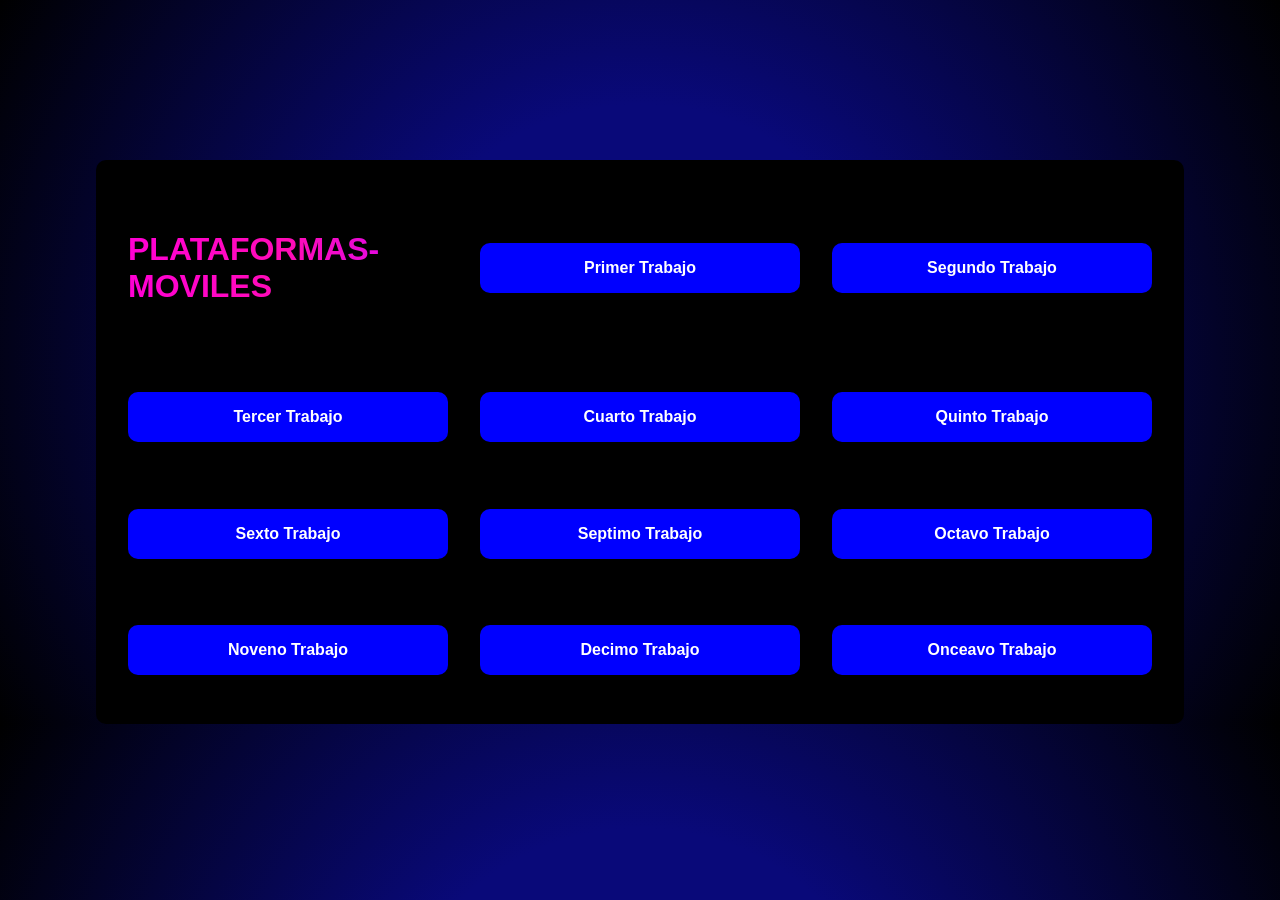
<file: index.html>
<!DOCTYPE html>
<html lang="en">
<head>
    <meta charset="UTF-8">
    <meta name="viewport" content="width=device-width, initial-scale=1.0">
    <title>Document</title>
    <link rel="stylesheet" href="style.css">
</head>
<body>
   
    <form action="" method="post">
         <h1 class="texto-animado">Plataformas-Moviles</h1>
        
        <a href="tp-1/">Primer Trabajo</a>
        <a href="tp-2/">Segundo Trabajo</a>
        <a href="tp-3/">Tercer Trabajo</a>
        <a href="tp-4/">Cuarto Trabajo</a>
        <a href="tp-5/">Quinto Trabajo</a>
        <a href="tp-6/">Sexto Trabajo</a>
        <a href="tp-7/">Septimo Trabajo</a>
        <a href="tp-8/">Octavo Trabajo</a>
        <a href="tp-9/">Noveno Trabajo</a>
        <a href="tp-10/">Decimo Trabajo</a>
        <a href="tp-11/">Onceavo Trabajo</a>
    </form>
</body>
</html>
</file>
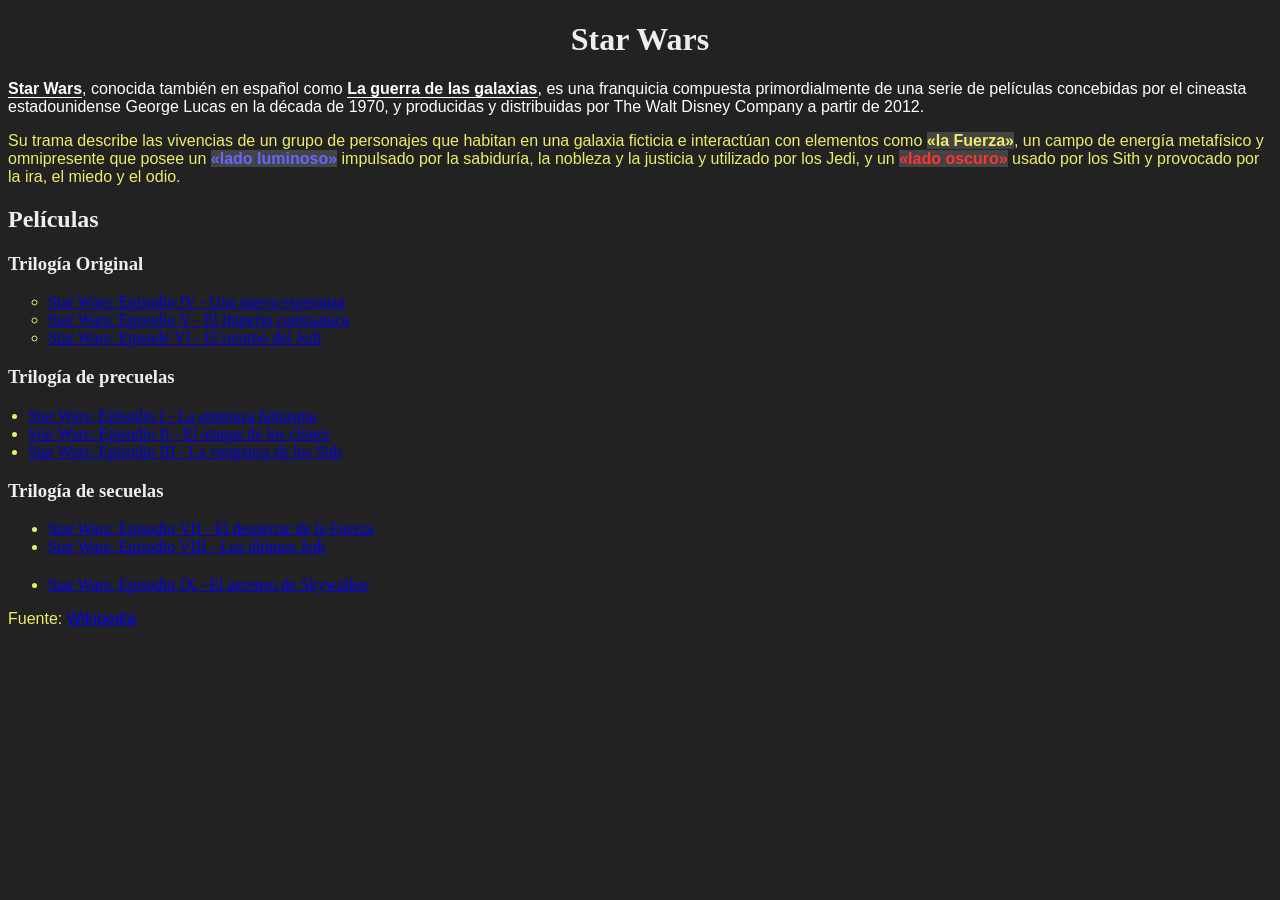
<file: tp-2/index.html>
<!DOCTYPE html>
<html>
<head>
    <meta charset="utf-8">
    <meta name="viewport" content="width=device-width, initial-scale=1">
    <title>TP2 - Selectores CSS</title>
</head>
<body>
    <style>
        
body {
    background-color: #222;
    color: #ee6;
}


h1 {
    text-align: center;
    transition: 1.5s ease;
}


p {
    font-family: sans-serif;
}


h1, h2, h3 {
    color: #eee;
}


strong {
    border-bottom: 1px solid white;
}


.the-force {
    background-color: #444;
    font-weight: bold;
}


.light-side {
    color: #66f;
}


.dark-side {
    color: #f33;
}


#og-trilogy {
    list-style-type: circle;
}


.movies-list:nth-of-type(2) {
    padding-left: 20px;
}


.movies-list:nth-of-type(3) li:last-child {
    margin-top: 20px;
}
h1:hover{
    color:rgb(255, 255, 0);
    transition: 1.5s ease;
    cursor: pointer;
}
#First{
    color:white
}
    </style>
    <h1>Star Wars</h1>
    <p id="First"><strong>Star Wars</strong>, conocida también en español como <strong>La guerra de las galaxias</strong>, es una franquicia compuesta primordialmente de una serie de películas concebidas por el cineasta estadounidense George Lucas en la década de 1970, y producidas y distribuidas por <a>The Walt Disney Company</a> a partir de 2012.</p>
    <p>Su trama describe las vivencias de un grupo de personajes que habitan en una galaxia ficticia e interactúan con elementos como <span class="the-force">«la Fuerza»</span>, un campo de energía metafísico y omnipresente que posee un <span class="the-force light-side">«lado luminoso»</span> impulsado por la sabiduría, la nobleza y la justicia y utilizado por los Jedi, y un <span class="the-force dark-side">«lado oscuro»</span> usado por los Sith y provocado por la ira, el miedo y el odio.</p>
    <h2>Películas</h2>
    <h3>Trilogía Original</h3>
    <ul id="og-trilogy" class="movies-list">
        <li><a href="https://es.wikipedia.org/wiki/Star_Wars:_Episodio_IV_-_Una_nueva_esperanza">Star Wars: Episodio IV - Una nueva esperanza</a></li>
        <li><a href="https://es.wikipedia.org/wiki/Star_Wars:_Episodio_V_-_El_Imperio_contraataca">Star Wars: Episodio V - El Imperio contraataca</a></li>
        <li><a href="https://es.wikipedia.org/wiki/Star_Wars:_Episode_VI_-_Return_of_the_Jedi">Star Wars: Episode VI - El retorno del Jedi</a></li>
    </ul>
    <h3>Trilogía de precuelas</h3>
    <ul class="movies-list">
        <li><a href="https://es.wikipedia.org/wiki/Star_Wars:_Episodio_I_-_La_amenaza_fantasma">Star Wars: Episodio I - La amenaza fantasma</a></li>
        <li><a href="https://es.wikipedia.org/wiki/Star_Wars:_Episodio_II_-_El_ataque_de_los_clones">Star Wars: Episodio II - El ataque de los clones</a></li>
        <li><a href="https://es.wikipedia.org/wiki/Star_Wars:_Episodio_III_-_La_venganza_de_los_Sith">Star Wars: Episodio III - La venganza de los Sith</a></li>
    </ul>
    <h3>Trilogía de secuelas</h3>
    <ul class="movies-list">
        <li><a href="https://es.wikipedia.org/wiki/Star_Wars:_Episodio_VII_-_El_despertar_de_la_Fuerza">Star Wars: Episodio VII - El despertar de la Fuerza</a></li>
        <li><a href="https://es.wikipedia.org/wiki/Star_Wars:_Episodio_VIII_-_Los_últimos_Jedi">Star Wars: Episodio VIII - Los últimos Jedi</a></li>
        <li><a href="https://es.wikipedia.org/wiki/Star_Wars:_Episodio_IX_-_El_ascenso_de_Skywalker">Star Wars: Episodio IX - El ascenso de Skywalker</a></li>
    </ul>
    <p>Fuente: <a href="https://es.wikipedia.org/wiki/Star_Wars">Wikipedia</a></p>
</body>
</html>
</file>
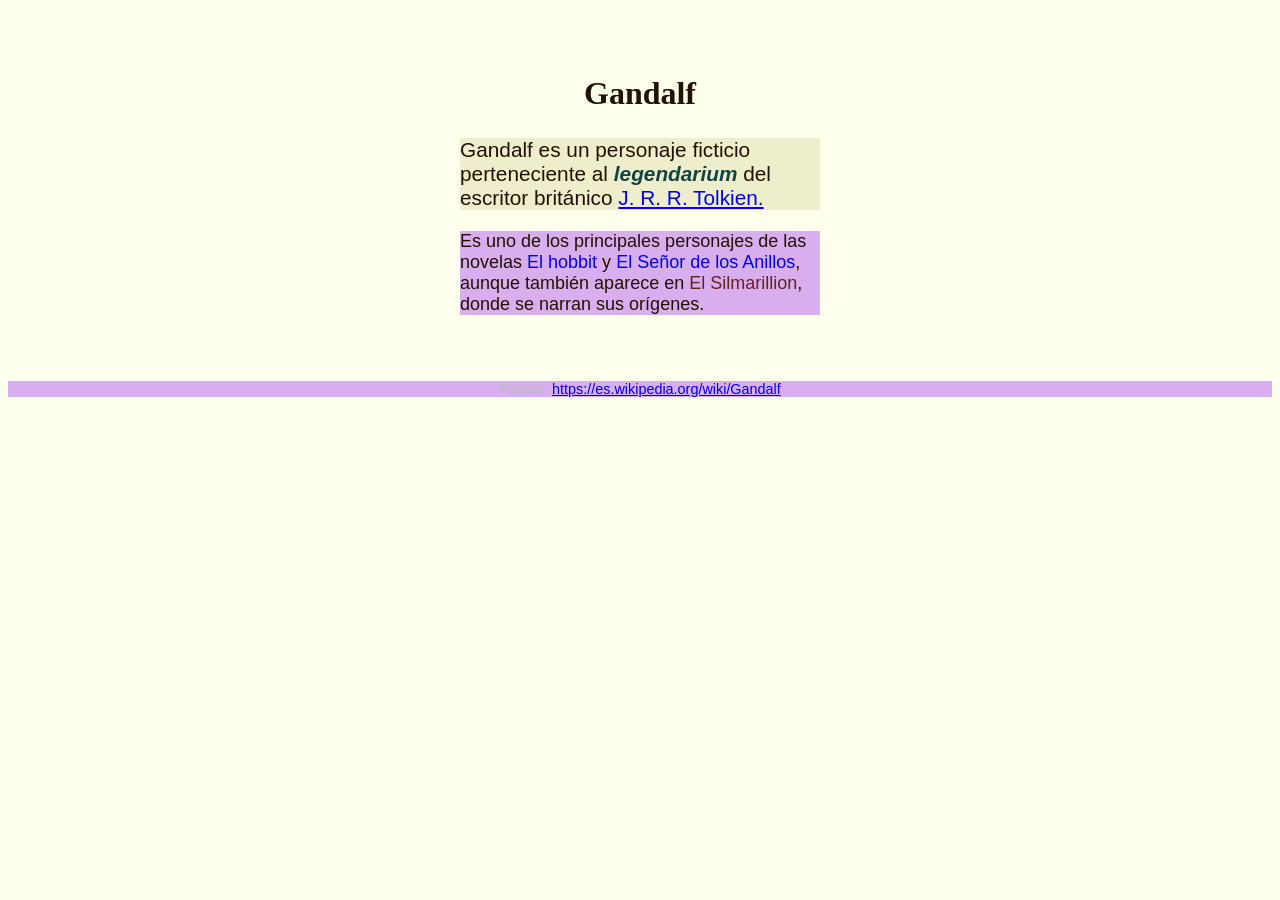
<file: tp-3/index.html>
<!DOCTYPE html>
<html lang="es">
<head>
	<meta charset="utf-8">
	<meta name="viewport" content="width=device-width, initial-scale=1">
	<title>TP3 - Especificidad CSS</title>
	<link rel="stylesheet" type="text/css" href="style.css">
</head>
<body>
	<article id="contenedor">
	<h1 class="titulo">Gandalf</h1>
		
		<p id="primer-parrafo" class="importante parrafo">
			Gandalf es un personaje ficticio perteneciente al <em>legendarium</em> del escritor británico <a href="https://es.wikipedia.org/wiki/J._R._R._Tolkien">J. R. R. Tolkien.</a>
		</p>
		
		<p class="novelas parrafo">
			Es uno de los principales personajes de las novelas <a href="https://es.wikipedia.org/wiki/El_hobbit">El hobbit</a> y <a href="https://es.wikipedia.org/wiki/El_Señor_de_los_Anillos">El Señor de los Anillos</a>, aunque también aparece en <span class="complicado" style="color: #622">El Silmarillion</span>, donde se narran sus orígenes.
		</p>
	</article>

	<p class="fuente parrafo">
		Fuente: <a href="https://es.wikipedia.org/wiki/Gandalf">https://es.wikipedia.org/wiki/Gandalf</a>
	</p>
</body>
</html>
</file>
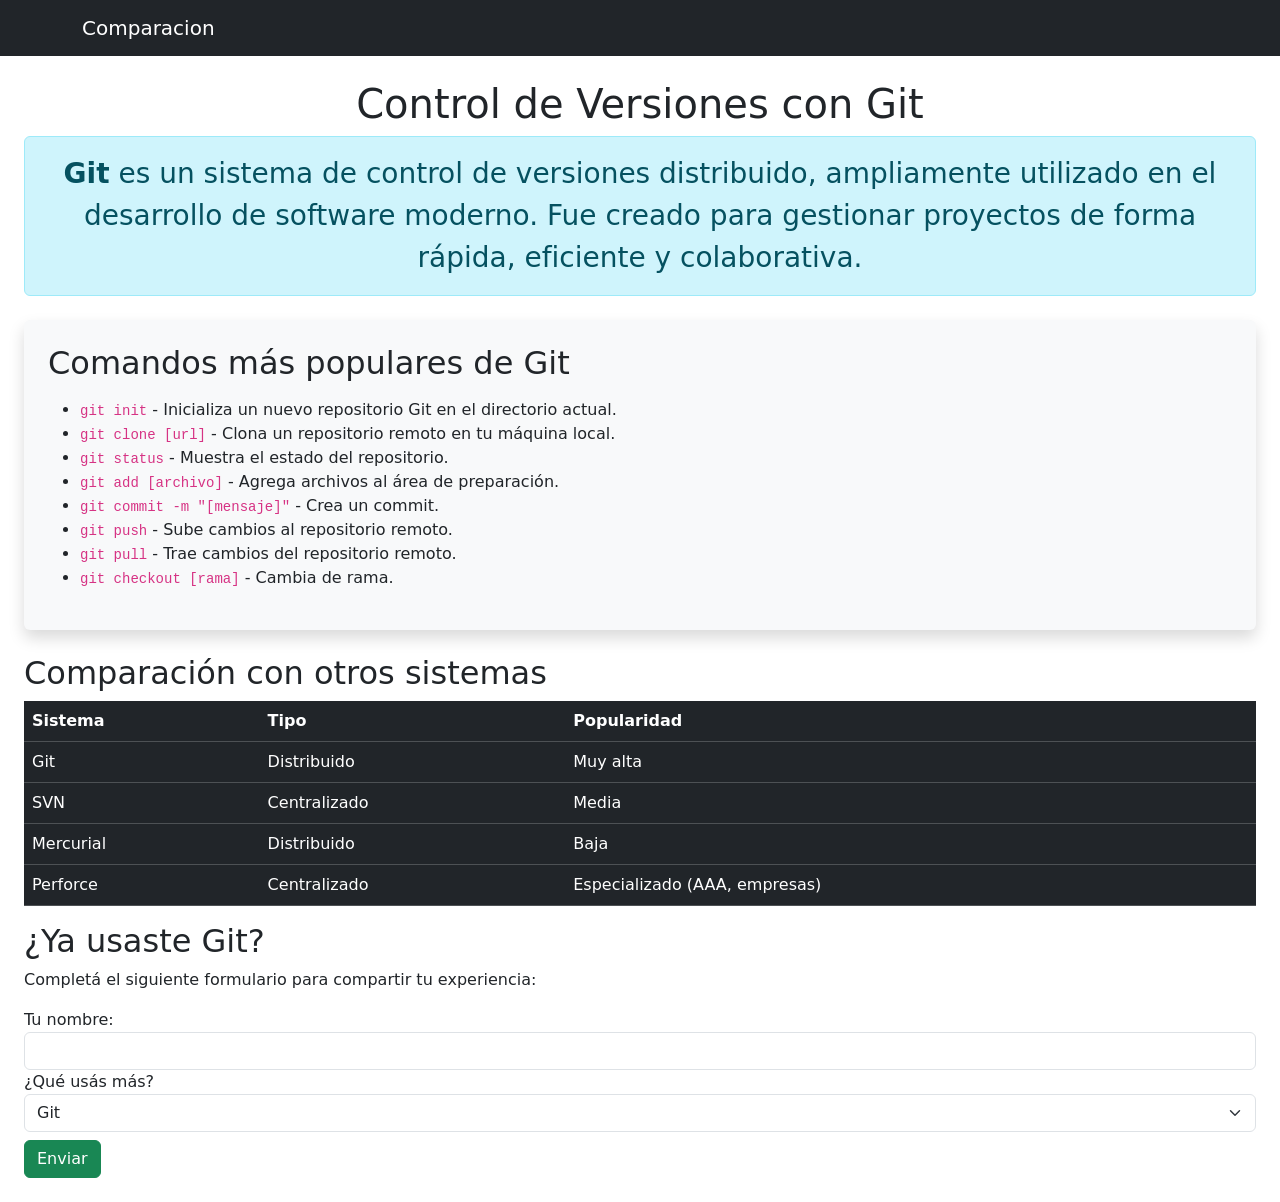
<file: tp-5/index.html>
<!DOCTYPE html>
<html lang="es">
<head>
    <meta charset="UTF-8">
    <meta name="viewport" content="width=device-width, initial-scale=1.0">
    <title>Control de Versiones con Git</title>
    <link href="https://cdn.jsdelivr.net/npm/bootstrap@5.3.3/dist/css/bootstrap.min.css" rel="stylesheet">
</head>
<body >
    <nav class="navbar navbar-expand-lg navbar-dark bg-dark mb-4">
        <div class="container">
          <a class="navbar-brand" href="#comparacion">Comparacion</a>
        </div>
    </nav>
    <h1 class="text-center">Control de Versiones con Git</h1>

    <p class="fs-3 alert alert-info text-center mx-4"><strong>Git</strong> es un sistema de control de versiones distribuido, ampliamente utilizado en el desarrollo de
        software moderno. Fue creado para gestionar proyectos de forma rápida, eficiente y colaborativa.</p>

        <div class="m-4 p-4 shadow rounded bg-light">
            <h2 class="mb-3">Comandos más populares de Git</h2>
            <ul class="mt-3">
              <li><code>git init</code> - Inicializa un nuevo repositorio Git en el directorio actual.</li>
              <li><code>git clone [url]</code> - Clona un repositorio remoto en tu máquina local.</li>
              <li><code>git status</code> - Muestra el estado del repositorio.</li>
              <li><code>git add [archivo]</code> - Agrega archivos al área de preparación.</li>
              <li><code>git commit -m "[mensaje]"</code> - Crea un commit.</li>
              <li><code>git push</code> - Sube cambios al repositorio remoto.</li>
              <li><code>git pull</code> - Trae cambios del repositorio remoto.</li>
              <li><code>git checkout [rama]</code> - Cambia de rama.</li>
            </ul>
          </div>
    <div class="capsula m-4">
        <h2 id="comparacion">Comparación con otros sistemas</h2>
    <table class="table table-hover table-dark">
        <thead>
            <tr>
                <th>Sistema</th>
                <th>Tipo</th>
                <th>Popularidad</th>
            </tr>
        </thead>
        <tbody>
            <tr>
                <td>Git</td>
                <td>Distribuido</td>
                <td>Muy alta</td>
            </tr>
            <tr>
                <td>SVN</td>
                <td>Centralizado</td>
                <td>Media</td>
            </tr>
            <tr>
                <td>Mercurial</td>
                <td>Distribuido</td>
                <td>Baja</td>
            </tr>
            <tr>
                <td>Perforce</td>
                <td>Centralizado</td>
                <td>Especializado (AAA, empresas)</td>
            </tr>
        </tbody>
    </table>

    <h2>¿Ya usaste Git?</h2>
    <p>Completá el siguiente formulario para compartir tu experiencia:</p>

    <form class="form" >
        <label for="nombre">Tu nombre:</label>
        <input type="text" id="nombre" name="nombre" class="form-control">

        <label for="experiencia">¿Qué usás más?</label><br>
        <select id="experiencia" name="experiencia" class="form-select">
            <option value="git">Git</option>
            <option value="github">Git + GitHub</option>
            <option value="otro">Otro sistema</option>
            <option value="ninguno">Todavía no uso ninguno</option>
        </select>

        <input type="submit" value="Enviar" class="btn btn-success mt-2">
    </form>
    </div>
    
</body>
</html>
</file>
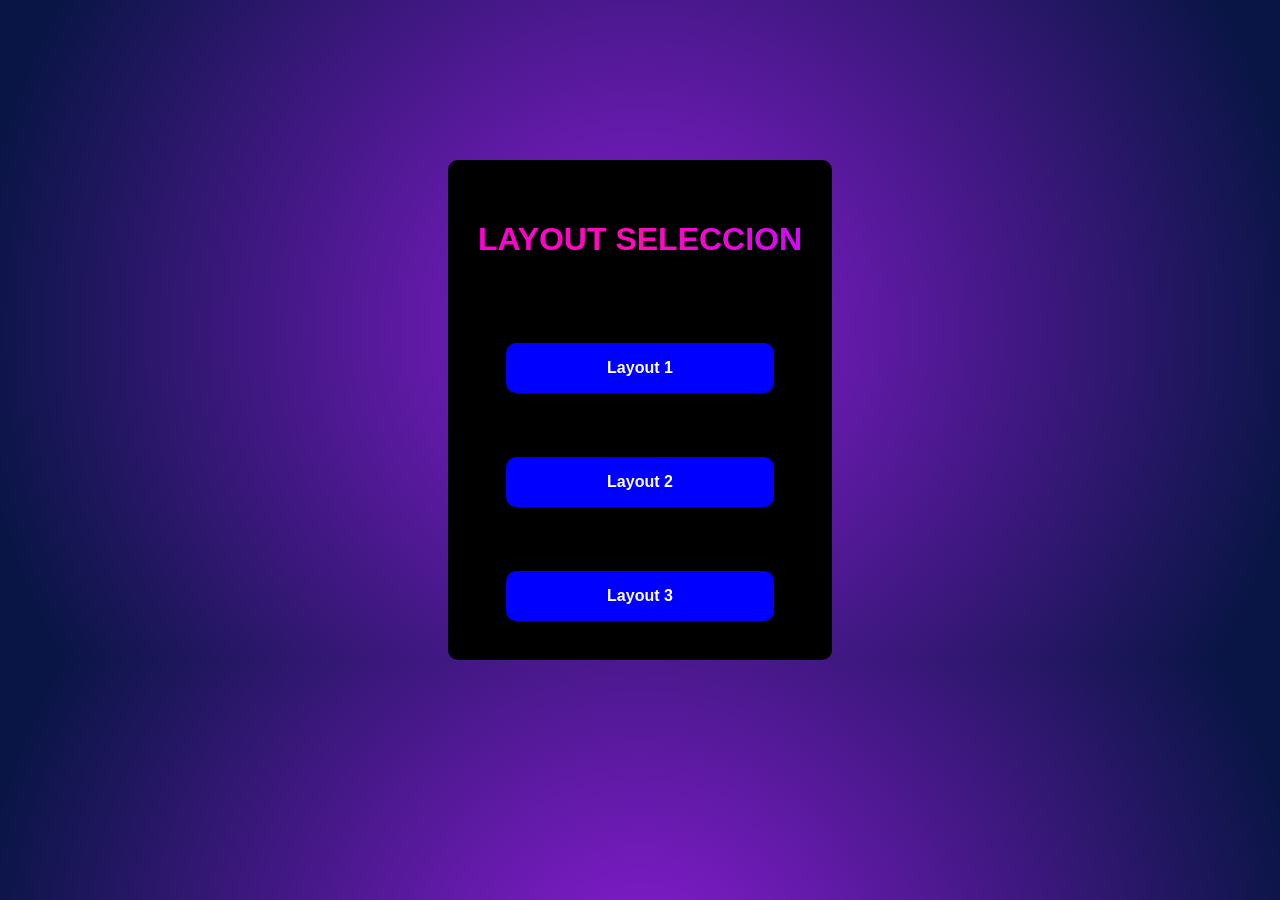
<file: tp-6/index.html>
<!DOCTYPE html>
<html lang="en">
<head>
    <meta charset="UTF-8">
    <meta name="viewport" content="width=device-width, initial-scale=1.0">
    <title>Document</title>
    <link rel="stylesheet" href="style.css">
</head>
<body>
   
    <form action="" method="post">
         <h1 class="texto-animado">Layout Seleccion</h1>
        
        <a href="layout1.html">Layout 1</a>
        <a href="layout2.html">Layout 2</a>
        <a href="layout3.html">Layout 3</a>
    </form>
</body>
</html>
</file>
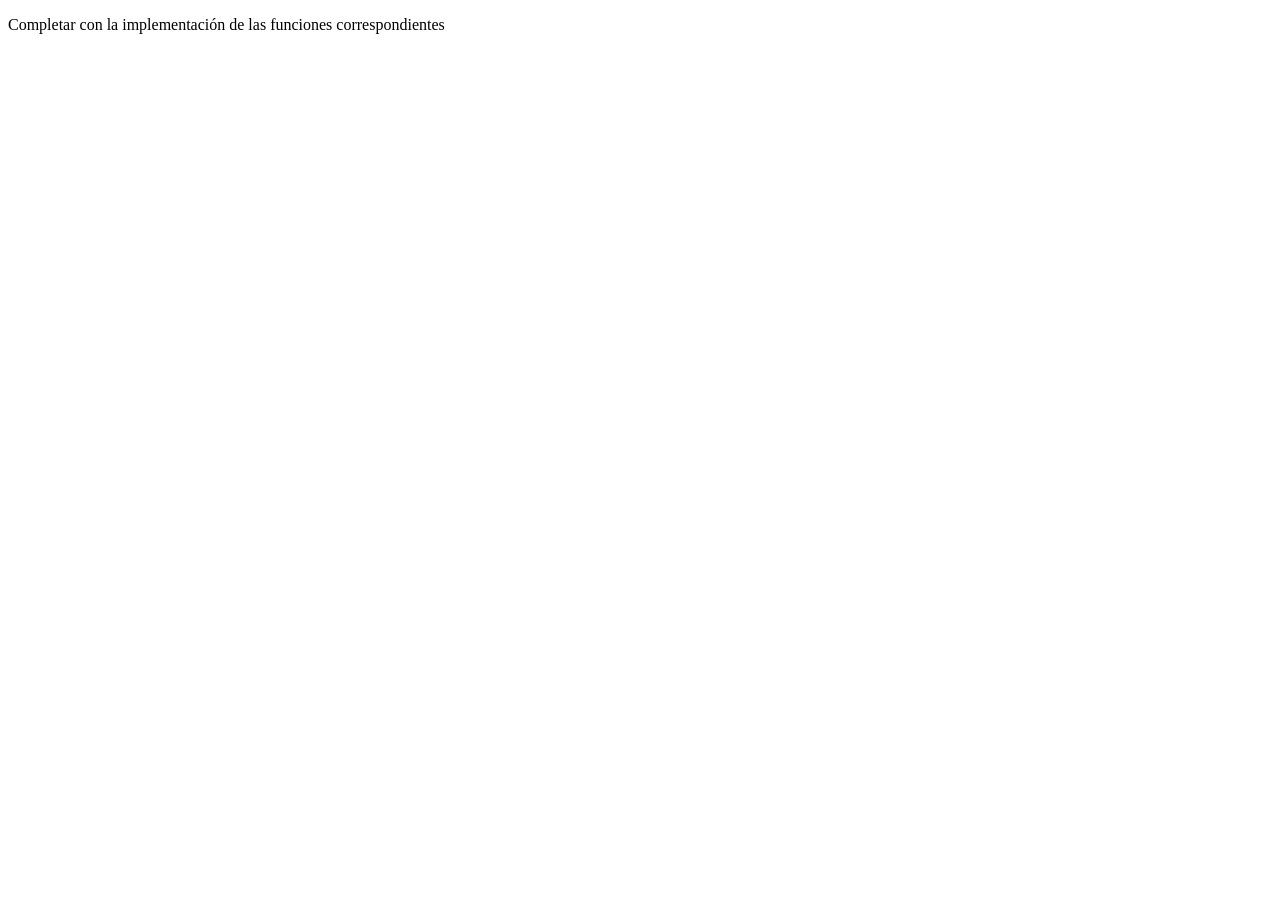
<file: tp-8/index.html>
<!DOCTYPE html>
<html>
<head>
	<meta charset="utf-8">
	<meta name="viewport" content="width=device-width, initial-scale=1">
	<title>TP-7: Funciones en JavaScript</title>
</head>
<body>
<p>Completar con la implementación de las funciones correspondientes</p>
<script type="text/javascript">
// Numeros

// 1- Implementar una función "suma" que retorne la suma de 2 numeros
// ejemplo: suma(2,3) retorna 5
function suma(num1, num2) {
    return num1 + num2;
}

console.log("Resultados de suma():")
console.log(suma(2,3)); // 5
console.log(suma(4,4)); // 8
console.log(suma(-10,10)); // 0


// 2- Implementar una función "elevarAlCubo" que eleve al cubo un numero
// ejemplo: elevarAlCubo(3) retorna 27

function elevarAlCubo(num) {
    return num * num * num;
}

console.log("Resultados de elevarAlCubo():")
console.log(elevarAlCubo(3)); // 27
console.log(elevarAlCubo(99)); // 970299

// 3- Implementar una función "restoDivisionEntera" para devolver el resto de una división entera entre un dividendo y un divisor
// ejemplo: restoDivisionEntera(3,2) retorna 1

function restoDivisionEntera(dividendo, divisor) {
    return dividendo % divisor;
}

console.log("Resultados de restoDivisionEntera():")
console.log(restoDivisionEntera(1,3)); // 1
console.log(restoDivisionEntera(2,3)); // 2
console.log(restoDivisionEntera(3,3)); // 0
console.log(restoDivisionEntera(4,3)); // 1


// 4- Implementar una función "numeroPi" para devolver el numero PI
// ejemplo: numeroPi() retorna 3,14...

function numeroPi() {
    return Math.PI;
}

console.log("Resultado de numeroPi():")
console.log(numeroPi())


// 5- Implementar una función "numeroRandom" para devolver un número random (aleatorio)
// ejemplo: numeroRandom() retorna 0,123...

function numeroRandom() {
    return Math.random();
}

console.log("Resultados de numeroRandom():")
console.log(numeroRandom())
console.log(numeroRandom())
console.log(numeroRandom())


// 6- Implementar una función "numeroRandomDesdeHasta" para devolver un número random entre 2 valores recibidos como parámetros
// ejemplo: numeroRandomDesdeHasta(1,6) retorna 3

function numeroRandomDesdeHasta(min, max) {
    return Math.floor(Math.random() * (max - min + 1)) + min;
}

console.log("Resultados de numeroRandomDesdeHasta():")
console.log(numeroRandomDesdeHasta(1,6))
console.log(numeroRandomDesdeHasta(2,5))
console.log(numeroRandomDesdeHasta(3,4))


// 7- Implementar una función "esPar" que reciba un número como parámetro y devuelva verdadero si el número es par, o falso si es impar
// ejemplo: esPar(4) retorna true, esPar(5) retorna false

function esPar(num) {
    return num % 2 === 0;
}

console.log("Resultados de esPar():")
console.log(esPar(4)); // true
console.log(esPar(5)); // false
console.log(esPar(0)); // true
console.log(esPar(-2)); // true


// 8- Implementar una función "esPositivo" que reciba un número y devuelva true si el número es positivo, o false si es negativo o cero
// ejemplo: esPositivo(4) retorna true, esPositivo(-3) retorna false
function esPositivo(num) {
    return num > 0;
}
console.log("Resultados de esPositivo():")
console.log(esPositivo(4)); // true
console.log(esPositivo(-3)); // false
console.log(esPositivo(0)); // false


// 9- Implementar una función "clasificarNumero" que reciba un número y retorne un mensaje indicando si el número es par o impar, y si es positivo o negativo
// ejemplo: clasificarNumero(4) retorna "El número 4 es par y positivo."
// ejemplo: clasificarNumero(-3) retorna "El número -3 es impar y negativo."

function clasificarNumero(num) {
    let par = esPar(num) ? "par" : "impar";
    let positivo = esPositivo(num) ? "positivo" : "negativo";
    return `El número ${num} es ${par} y ${positivo}.`;
}

console.log("Resultados de clasificarNumero():")
console.log(clasificarNumero(4)); // "El número 4 es par y positivo."
console.log(clasificarNumero(-3)); // "El número -3 es impar y negativo."
console.log(clasificarNumero(0)); // "El número 0 es par y no positivo."

// Cadenas de Caracteres

// 10- Implementar una función "transformarMayuscula" que transforme a mayúscula la cadena de caracteres recibida como parámetro
// ejemplo: transformarMayuscula("Plataformas Móviles") retorna "PLATAFORMAS MÓVILES"

function transformarMayuscula(cadena) {
    return cadena.toUpperCase();
}

console.log("Resultados de transformarMayuscula():")
console.log(transformarMayuscula("Plataformas Móviles"))
console.log(transformarMayuscula("hola mundo"))
console.log(transformarMayuscula("abc"))


// 11- Implementar una función "primeraLetra" que nos devuelva la inicial de la cadena de caracteres recibida como parámetro
// ejemplo: primeraLetra("Plataformas") retorna "P"

function primeraLetra(cadena) {
    return cadena.charAt(0);
}

console.log("Resultados de primeraLetra():")
console.log(primeraLetra("Plataformas Móviles"))
console.log(primeraLetra("hola mundo"))
console.log(primeraLetra("abc"))


// 12- Implementar una función "sinPrimeraLetra" que nos devuelva la cadena de caracteres recibida como parámetro sin la primera letra
// ejemplo: sinPrimeraLetra("Plataformas") retorna "lataformas"
function sinPrimeraLetra(cadena) {
    return cadena.substring(1);
}

console.log("Resultados de sinPrimeraLetra():")
console.log(sinPrimeraLetra("Plataformas Móviles"))
console.log(sinPrimeraLetra("hola mundo"))
console.log(sinPrimeraLetra("abc"))


// 13- Implementar una función "primeraLetraMayuscula" que devuelve la cadena de caracteres recibida, pero  con su primera letra en mayúscula
// ejemplo: primeraLetraMayuscula("plataformas") retorna "Plataformas"

function primeraLetraMayuscula(cadena) {
    return cadena.charAt(0).toUpperCase() + cadena.slice(1);
}

console.log("Resultados de primeraLetraMayuscula():")
console.log(primeraLetraMayuscula("plataformas móviles"))
console.log(primeraLetraMayuscula("hola mundo"))
console.log(primeraLetraMayuscula("abc"))


// 14- Implementar una función "terminaCon" que devuelve verdadero o falso si la palabra termina con la terminación recibida
// ejemplo: terminaCon("plataformas", "mas") retorna true
function terminaCon(palabra, terminacion) {
    return palabra.endsWith(terminacion);
}
console.log("Resultados de terminaCon():")
console.log(terminaCon("hola", "a")); // true
console.log(terminaCon("hola", "o")); // false
console.log(terminaCon("plataformas", "mas")); // true
console.log(terminaCon("plataformas", "más")); // false

// 15- Implementar una función "palabraInvertida" que devuelva la palabra invertida
// ejemplo: palabraInvertida("hola") retorna "aloh";
function palabraInvertida(palabra) {
    return palabra.split("").reverse().join("");
}
console.log("Resultados de palabraInvertida():")
console.log(palabraInvertida("plataformas móviles"))
console.log(palabraInvertida("hola mundo"))
console.log(palabraInvertida("abc"))

</script>
</body>
</html>
</file>
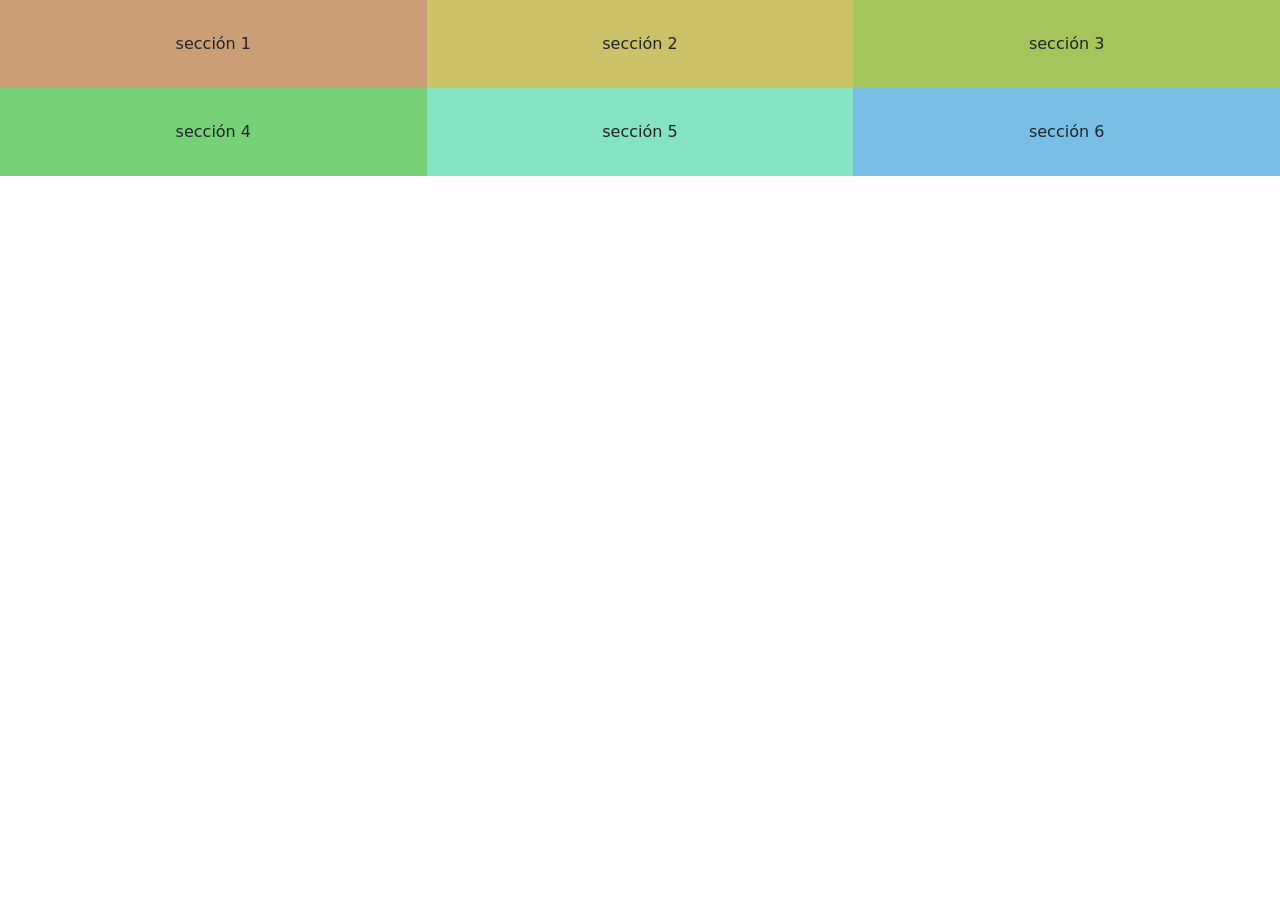
<file: tp-6/layout1.html>
<!DOCTYPE html>
<html lang="es">
<head>
    <meta charset="UTF-8">
    <meta http-equiv="X-UA-Compatible" content="IE=edge">
    <meta name="viewport" content="width=device-width, initial-scale=1.0">
    <title>Layout N</title>
    <style>
        .content {padding: 2em 0.5em; text-align: center;}
        .s1 {background-color: #ca9f77;}
        .s2 {background-color: #cbc168;}
        .s3 {background-color: #a3c55b;}
        .s4 {background-color: #76d179;}
        .s5 {background-color: #85e3c1;}
        .s6 {background-color: #79bfe5;}

        
    </style>
    
    <link href="https://cdn.jsdelivr.net/npm/bootstrap@5.3.3/dist/css/bootstrap.min.css" rel="stylesheet">

</head>
<body>
    <div class="container-fluid g-0">
        <div class="row g-0">
            
            <div class="col-12 col-md-6 col-lg-4">
                <div class="content s1">sección 1</div>
            </div>
            <div class="col-12 col-md-6 col-lg-4">
                <div class="content s2">sección 2</div>
            </div>
            <div class="col-12 col-md-6 col-lg-4">
                <div class="content s3">sección 3</div>
            </div>
            <div class="col-12 col-md-6 col-lg-4">
                <div class="content s4">sección 4</div>
            </div>
            <div class="col-12 col-md-6 col-lg-4">
                <div class="content s5">sección 5</div>
            </div>
            <div class="col-12 col-md-6 col-lg-4">
                <div class="content s6">sección 6</div>
            </div>
        </div>
    </div>
</body>
</html>
</file>
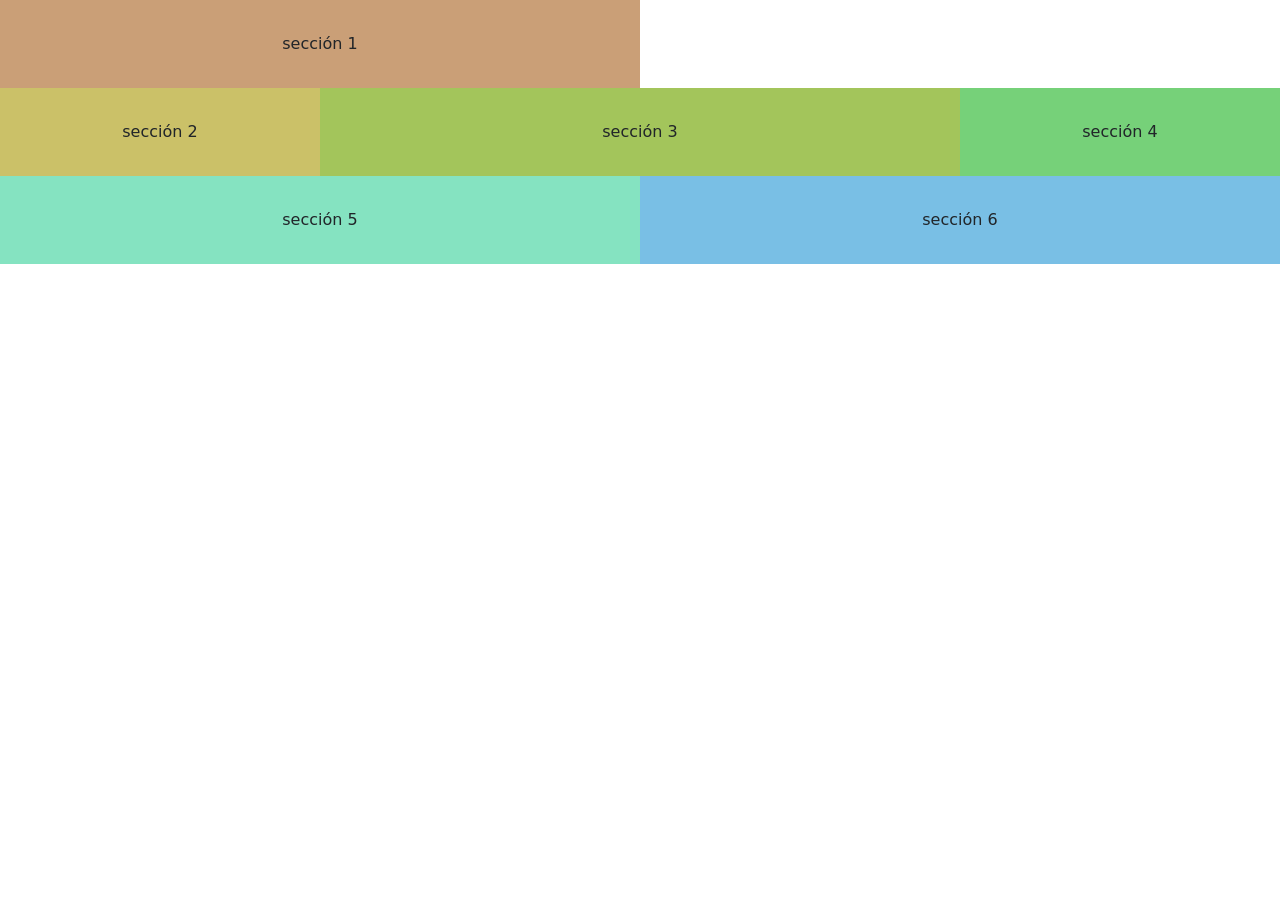
<file: tp-6/layout2.html>
<!DOCTYPE html>
<html lang="es">
<head>
    <meta charset="UTF-8">
    <meta http-equiv="X-UA-Compatible" content="IE=edge">
    <meta name="viewport" content="width=device-width, initial-scale=1.0">
    <title>Layout 2</title>
    <style>
        .content {padding: 2em 0.5em; text-align: center;}
        .s1 {background-color: #ca9f77;}
        .s2 {background-color: #cbc168;}
        .s3 {background-color: #a3c55b;}
        .s4 {background-color: #76d179;}
        .s5 {background-color: #85e3c1;}
        .s6 {background-color: #79bfe5;}
    </style>
    <link href="https://cdn.jsdelivr.net/npm/bootstrap@5.3.3/dist/css/bootstrap.min.css" rel="stylesheet">
</head>
<body>
    <div class="container-fluid g-0">
        <div class="row g-0">
            <!-- Fila 1 en iPad/PC: Ocupa 6 de 12. El resto queda vacío -->
            <div class="col-12 col-md-6 col-lg-6">
                <div class="content s1">sección 1</div>
            </div>
        </div>    
        <div class="row g-0">
        
            <div class="col-12 col-md-4 col-lg-3">
                <div class="content s2">sección 2</div>
            </div>
            <div class="col-12 col-md-4 col-lg-6">
                <div class="content s3">sección 3</div>
            </div>
            <div class="col-12 col-md-4 col-lg-3">
                <div class="content s4">sección 4</div>
            </div>

        
            <div class="col-6 col-md-6">
                <div class="content s5">sección 5</div>
            </div>
            <div class="col-6 col-md-6">
                <div class="content s6">sección 6</div>
            </div>
        </div>
    </div>
</body>
</html>
</file>
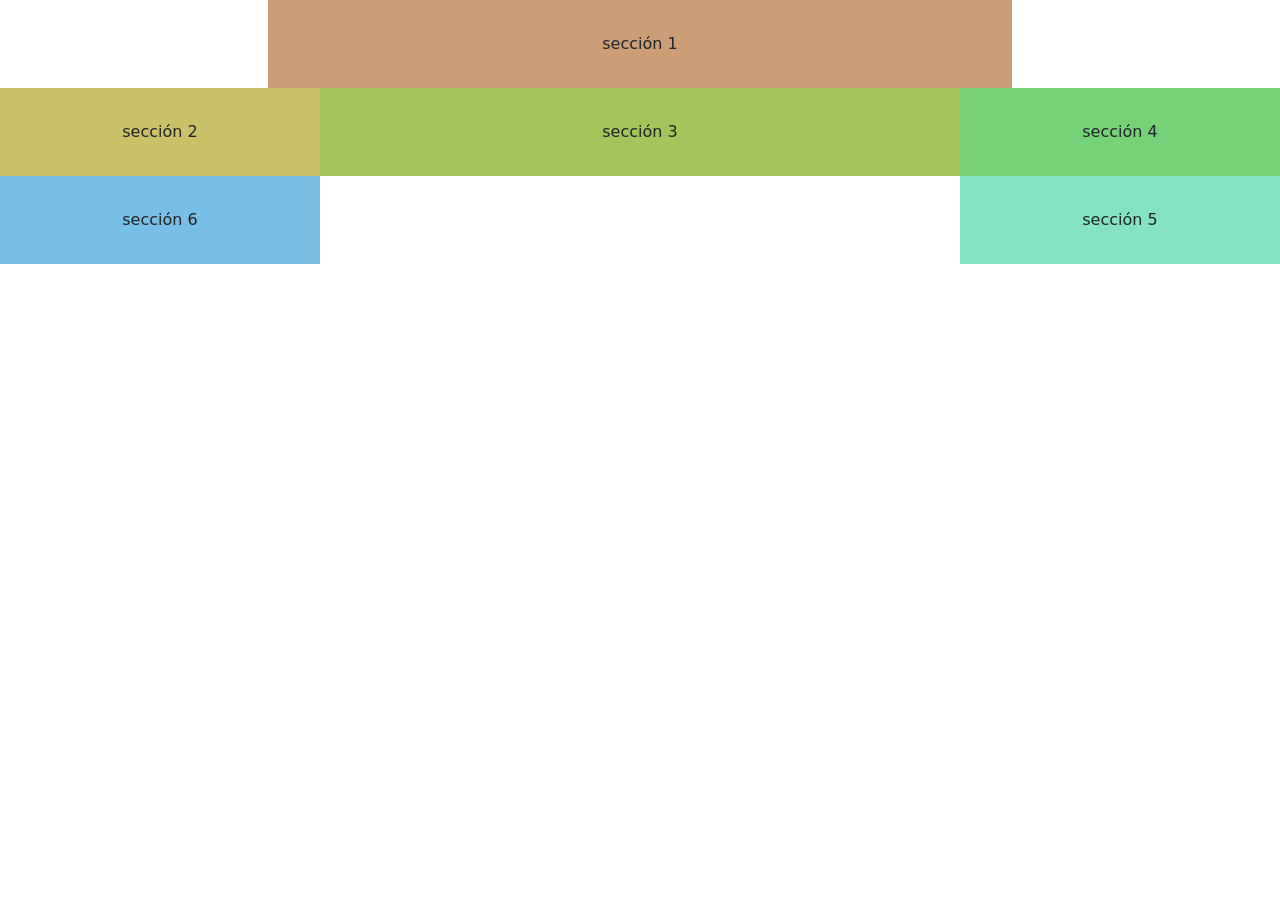
<file: tp-6/layout3.html>
<!DOCTYPE html>
<html lang="es">
<head>
    <meta charset="UTF-8">
    <meta http-equiv="X-UA-Compatible" content="IE=edge">
    <meta name="viewport" content="width=device-width, initial-scale=1.0">
    <title>Layout N</title>
    <style>
        .content {padding: 2em 0.5em; text-align: center;}
        .s1 {background-color: #ca9f77;}
        .s2 {background-color: #cbc168;}
        .s3 {background-color: #a3c55b;}
        .s4 {background-color: #76d179;}
        .s5 {background-color: #85e3c1;}
        .s6 {background-color: #79bfe5;}

        
    </style>
    
    <link href="https://cdn.jsdelivr.net/npm/bootstrap@5.3.3/dist/css/bootstrap.min.css" rel="stylesheet">

</head>
<body>
    <div class="container-fluid g-0">
        <div class="row justify-content-center g-2 mb-0">
            <div class="col-12 col-md-7 col-lg-7 order-1">
                <div class="content s1">sección 1</div>
            </div>
        </div>
        <div class="row g-0">    
            <div class="col-12 col-md-3 col-lg-3 order-md-1 order-3 ">
                <div class="content s2">sección 2</div>
            </div>
            <div class="col-12 col-md-6 col-lg-6 order-md-2 order-2">
                <div class="content s3">sección 3</div>
            </div>
            <div class="col-12 col-md-3 col-lg-3 order-md-3 order-1">
                <div class="content s4">sección 4</div>
            </div>
        </div>
        <div class="row justify-content-lg-between g-0">
            <div class="col-12 col-md-6 col-lg-3 order-lg-2 d-none d-md-block d-lg-block">
                <div class="content s5">sección 5</div>
            </div>
            <div class="col-12 col-md-6 col-lg-3 order-lg-1">
                <div class="content s6">sección 6</div>
            </div>
        </div>
    </div>
</body>
</html>
</file>
<file: style.css>
body{
    background: #090979;
background: radial-gradient(circle,rgba(9, 9, 121, 1) 35%, rgba(0, 0, 0, 1) 100%);
    font-family: Arial, sans-serif;
    margin: 0;
    padding: 0;
    display: flex;
    justify-content: center;
}
form{
    margin-top: 10rem;
    width: 80%; 
    min-height: 500px; 
    background: rgb(0, 0, 0);
    border-radius: 10px;
    padding: 2rem; 
    
    display: grid;
    grid-template-columns: repeat(3, 1fr); 
    gap: 2rem; 
    justify-items: center; 
    align-items: center; 
}
a{ 
    width: 100%; 
    background: blue;
    height: 50px;
    color: white;
    display: flex;
    justify-content: center;
    align-items: center;
    border-radius: 10px;
    text-decoration: none;
    font-weight: bold;
    transition: 1s;
}
a:hover{
    width: 90%; 
    border: rgb(99, 99, 99) 2px solid;
    background-color: white;
    color: #000;
    transition: 1s;
}

@media screen and (max-width: 930px) {
    h1{
        font-size: 1.5rem;
    }
    
    form {
        grid-template-columns: repeat(2, 1fr);
    }
}
@media screen and (max-width: 710px) {
    h1{
        font-size: 1rem;
    }
    form {
        grid-template-columns: 1fr;
    }
}

.texto-animado {
  text-transform: uppercase;
  font-family: 'Poppins', sans-serif; 
  background: linear-gradient(
    to right,
    #ff00d4 0%,
    #ff0cb6 25%,
    #d308fc 50%,
    #6b0fff 75%,
    #ea09ff 100%
  );
  background-size: 200% auto;
  -webkit-background-clip: text;
  background-clip: text;
  -webkit-text-fill-color: transparent;
  animation: pasarColores 3s linear infinite;
}

@keyframes pasarColores {
  0% {
    background-position: 0% center;
  }
  100% {
    background-position: 200% center;
  }
}
</file>
<file: tp-3/style.css>
body {
			font-size: 18px;
			background-color: #ffe;
			color: #210;
		}
		.titulo {
	text-align: center;
		}

		#contenedor {
			max-width: 40ch;
			margin: 2rem auto;
			padding: 1rem;
		}

		h1 {
			font-size: 2rem;
			text-align: left;
		}

		p {
			font-family: sans-serif;
		}

		#primer-parrafo {
			font-size: 1.3rem;
			background-color: #eec;
		}

		p.importante em {
			font-weight: bold;
			color: #144;
		}

		p.novelas a {
			outline: none;
			text-decoration: none;
		}
		p.novelas a:hover {
			text-decoration: underline;
			background-color: #ccd;
		}

		body p.fuente.parrafo {
			color: #bbb !important;
			font-size: 0.9rem;
			opacity: 100%;
			text-align: center;
		}
        p:not([id]) {
            background-color: rgba(190, 120, 240, 0.6);
        }
</file>
<file: tp-6/style.css>
body{
    background: #8a1cd4;
background: radial-gradient(circle, rgba(138, 28, 212, 1) 0%, rgba(9, 21, 69, 1) 93%);
    font-family: Arial, sans-serif;
    margin: 0;
    padding: 0;
    display: flex;
    justify-content: center;
}
form{
    margin-top: 10rem;
    width: 30%;
    height: 500px;
    background: rgb(0, 0, 0);
    display: flex;
    flex-direction: column;
    justify-content: center;
    align-items: center;
    border-radius: 10px;
}
a{
    margin-top: 4rem;
    width: 70%;
    background: blue;
    height: 50px;
    color: white;
    display: flex;
    justify-content: center;
    align-items: center;
    border-radius: 10px;
    text-decoration: none;
    font-weight: bold;
    transition: 1s;
}
a:hover{
    width: 60%;
    background: #1f1cd4;
    background: radial-gradient(circle,rgba(31, 28, 212, 1) 3%, rgba(107, 0, 194, 1) 74%);
    transition: 1s;

}

@media screen and (max-width: 930px) {
    h1{
        font-size: 1.5rem;
    }
    
}
@media screen and (max-width: 710px) {
    h1{
        font-size: 1rem;
    }
    
}

.texto-animado {
  text-transform: uppercase;
  font-family: 'Poppins', sans-serif; 

  background: linear-gradient(
    to right,
    #ff00d4 0%,
    #ff0cb6 25%,
    #d308fc 50%,
    #6b0fff 75%,
    #ea09ff 100%
  );
  background-size: 200% auto;
  -webkit-background-clip: text;
  background-clip: text;
  -webkit-text-fill-color: transparent;
  animation: pasarColores 3s linear infinite;
}

@keyframes pasarColores {
  0% {
    background-position: 0% center;
  }
  100% {
    background-position: 200% center;
  }
}
</file>
